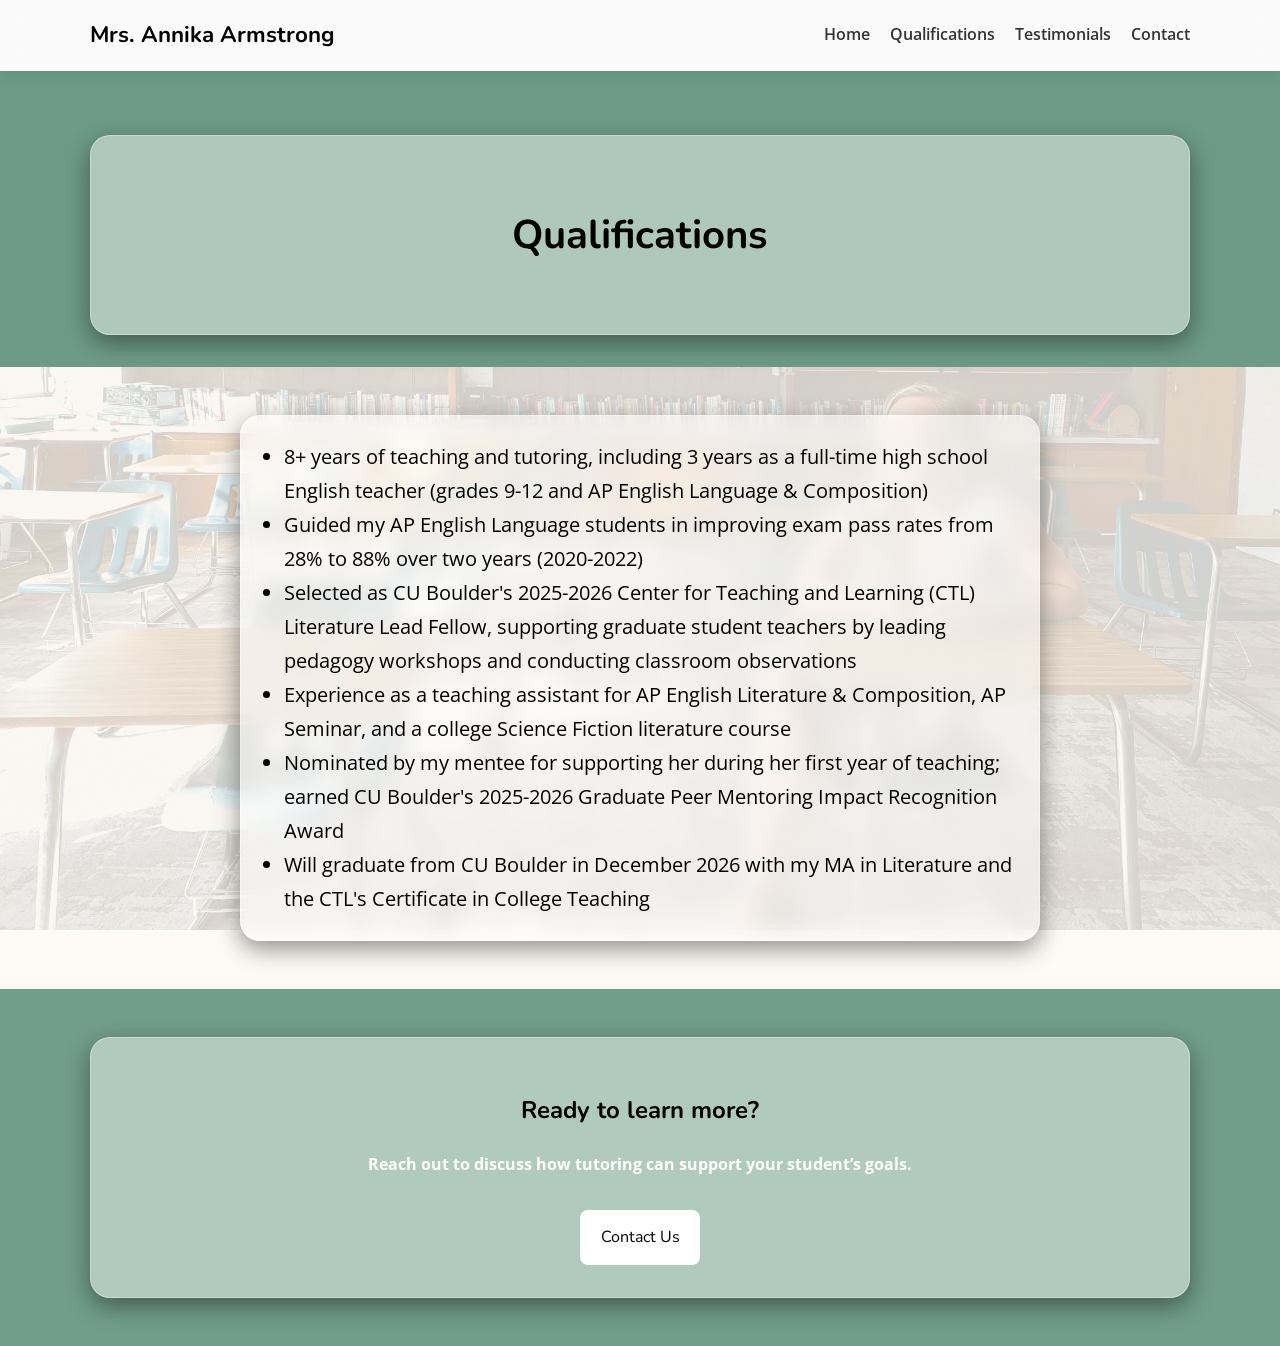
<file: qualifications.html>
<!DOCTYPE html>
<html lang="en">
<head>
  <meta charset="UTF-8" />
  <meta name="viewport" content="width=device-width, initial-scale=1.0" />
  <title>Qualifications | Tutoring from Paradise</title>
  <link rel="preconnect" href="https://fonts.googleapis.com">
  <link rel="preconnect" href="https://fonts.gstatic.com" crossorigin>
  <link href="https://fonts.googleapis.com/css2?family=Nunito:wght@400;600;700&family=Open+Sans:wght@400;600&display=swap" rel="stylesheet">
  <link rel="stylesheet" href="styles.css" />
</head>
<body>
  <header class="site-header">
    <div class="container nav-container">
      <a href="index.html" class="logo">Mrs. Annika Armstrong</a>

      <button class="nav-toggle" id="navToggle" aria-label="Open menu" aria-expanded="false" aria-controls="primaryNav">
        ☰
      </button>

      <nav class="site-nav" id="primaryNav">
        <ul class="nav-links">
          <li><a href="index.html">Home</a></li>
          <li><a href="qualifications.html" aria-current="page">Qualifications</a></li>
          <li><a href="testimonials.html">Testimonials</a></li>
          <li><a href="index.html#contact">Contact</a></li>
        </ul>
      </nav>
    </div>
  </header>

  <main class="quali-main">
    <section class="page-hero qualifications-hero">
      <div class="container frosted-panel">
        <h1 class="quali-title">Qualifications</h1>
      </div>
    </section>

    <section class="page-section qualifications-section">
      <div class="container qualifications-grid">
        <article class="qual-card frosted-card qualifications-single">
          <ul>
            <li>8+ years of teaching and tutoring, including 3 years as a full-time 
              high school English teacher (grades 9-12 and AP English Language & Composition)</li>
            <li>Guided my AP English Language students in improving exam pass rates from 28% 
              to 88% over two years (2020-2022)</li>
            <li>Selected as CU Boulder's 2025-2026 Center for Teaching and Learning (CTL) Literature Lead Fellow, 
              supporting graduate student teachers by leading pedagogy workshops and conducting classroom observations</li>
            <li>Experience as a teaching assistant for AP English Literature & Composition, AP Seminar, and a college 
              Science Fiction literature course</li>
            <li>Nominated by my mentee for supporting her during her first year of teaching; earned CU Boulder's 2025-2026 
                Graduate Peer Mentoring Impact Recognition Award</li>
            <li>Will graduate from CU Boulder in December 2026 with my MA in Literature and the CTL's Certificate in College Teaching</li> 
          </ul>
        </article>
      </div>
    </section>

    <section class="page-section alt">
      <div class="container frosted-panel center-text">
        <h2>Ready to learn more?</h2>
        <p><strong>Reach out to discuss how tutoring can support your student’s goals.</strong></p>
        <a class="btn" href="index.html#contact">Contact Us</a>
      </div>
    </section>
  </main>

  <script src="script.js"></script>
</body>
</html>
</file>
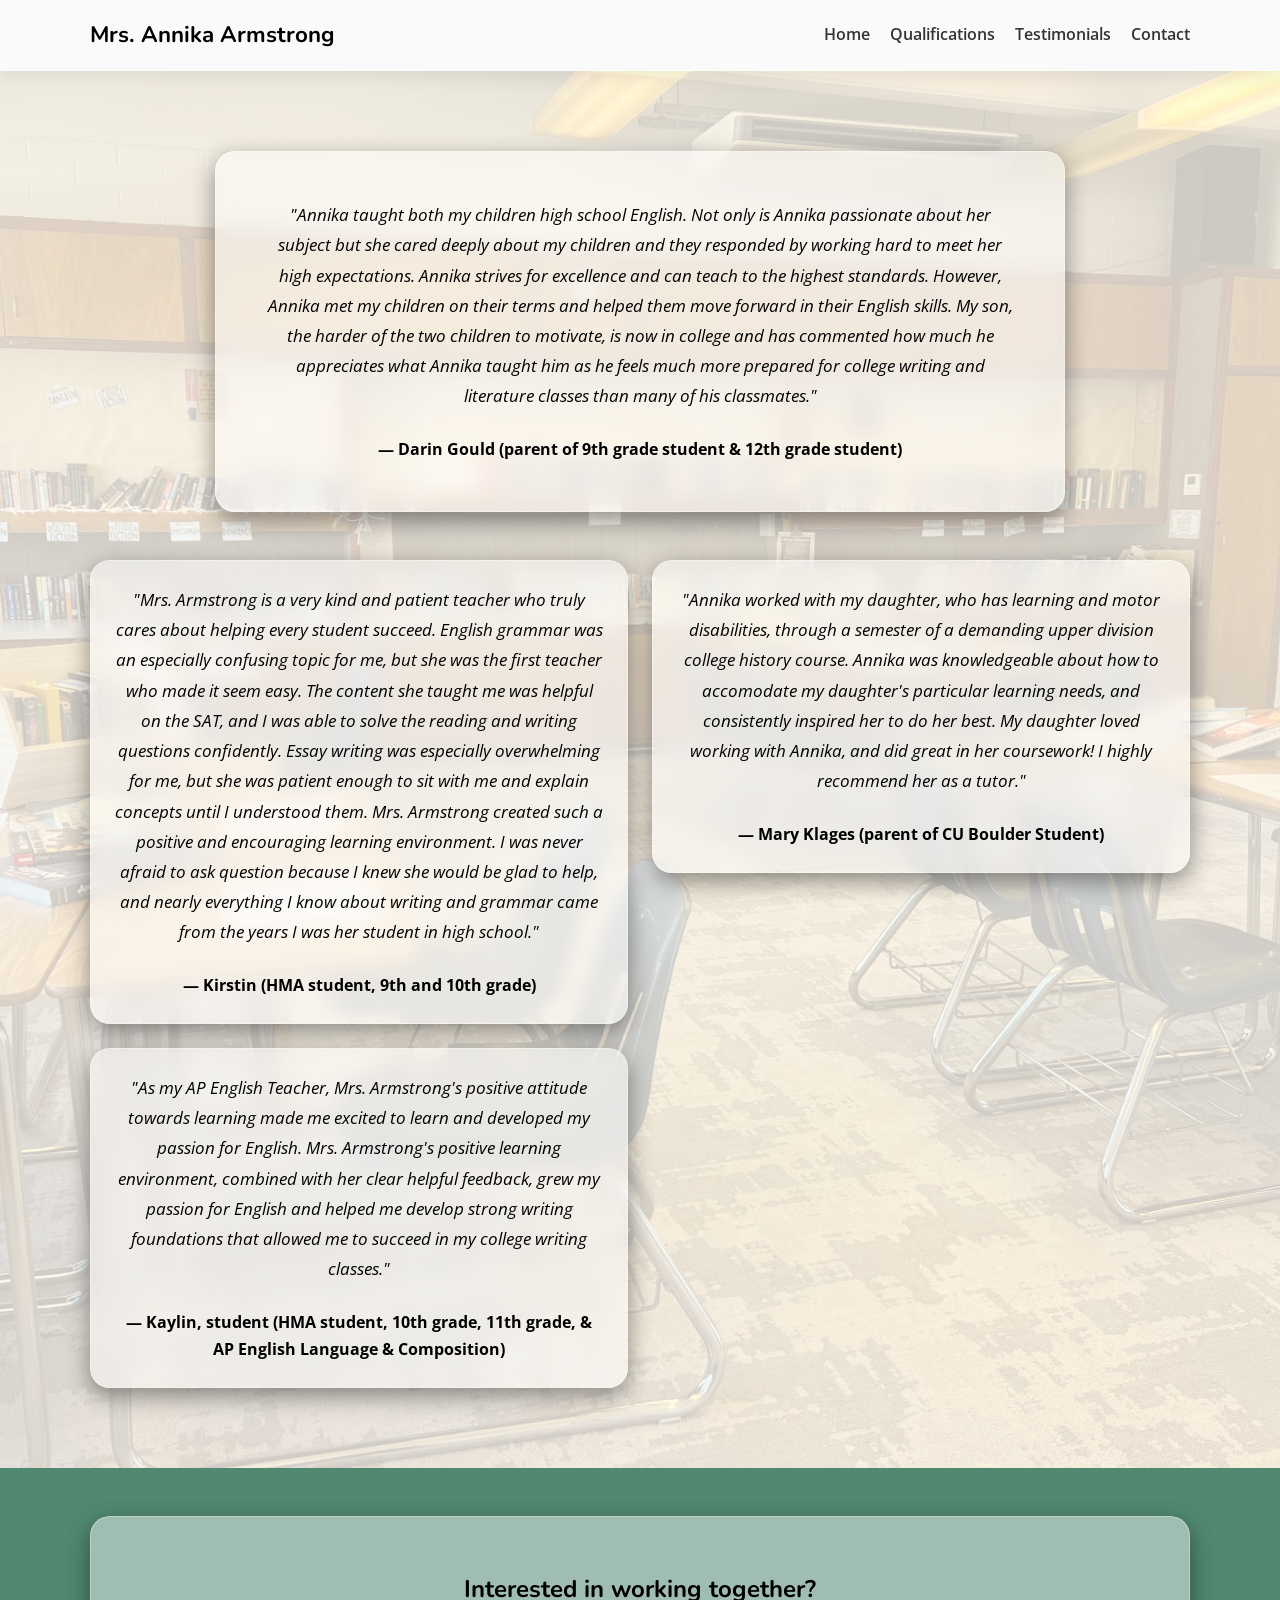
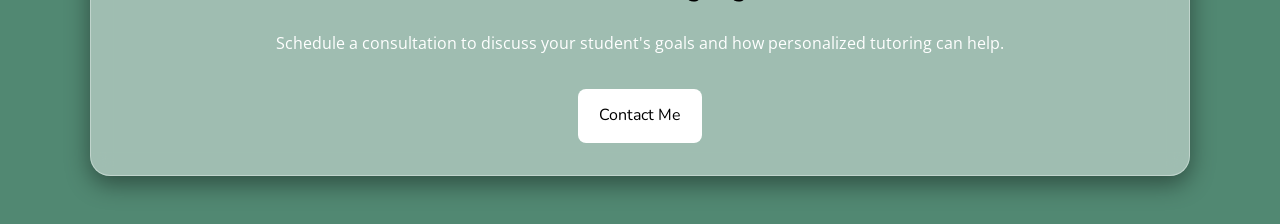
<file: testimonials.html>
<!DOCTYPE html>
<html lang="en">
<head>
  <meta charset="UTF-8" />
  <meta name="viewport" content="width=device-width, initial-scale=1.0" />
  <title>Testimonials | Tutoring Services</title>
  <link rel="preconnect" href="https://fonts.googleapis.com">
  <link rel="preconnect" href="https://fonts.gstatic.com" crossorigin>
  <link href="https://fonts.googleapis.com/css2?family=Nunito:wght@400;600;700&family=Open+Sans:wght@400;600&display=swap" rel="stylesheet">
  <link rel="stylesheet" href="styles.css" />
</head>
<body>
  <header class="site-header">
    <div class="container nav-container">
      <a href="index.html" class="logo">Mrs. Annika Armstrong</a>

      <button class="nav-toggle" id="navToggle" aria-label="Open menu" aria-expanded="false" aria-controls="primaryNav">
        ☰
      </button>

      <nav class="site-nav" id="primaryNav">
        <ul class="nav-links">
          <li><a href="index.html">Home</a></li>
          <li><a href="qualifications.html">Qualifications</a></li>
          <li><a href="testimonials.html" aria-current="page">Testimonials</a></li>
          <li><a href="index.html#contact">Contact</a></li>
        </ul>
      </nav>
    </div>
  </header>

  <main class="testimonials-main">

    <section class="testimonials-section">
      <div class="container">

        <!-- Featured Testimonial -->
        <article class="testimonial-feature frosted-card">
          <p class="testimonial-quote">
            "Annika taught both my children high school English. Not only is Annika passionate 
            about her subject but she cared deeply about my children and they responded by 
            working hard to meet her high expectations. Annika strives for excellence and can teach 
            to the highest standards. However, Annika met my children on their terms and helped them 
            move forward in their English skills. My son, the harder of the two children to motivate, 
            is now in college and has commented how much he appreciates what Annika taught him as he 
            feels much more prepared for college writing and literature classes than many of his classmates."
          </p>

          <p class="testimonial-name">
            — Darin Gould (parent of 9th grade student & 12th grade student)
          </p>
        </article>

         <!-- Additional Testimonials -->
        <div class="testimonials-grid">

          <article class="testimonial-card frosted-card">
            <p class="testimonial-quote">
              "Mrs. Armstrong is a very kind and patient teacher who truly cares about helping every student succeed. English 
              grammar was an especially confusing topic for me, but she was the first teacher who made it seem easy. The content 
              she taught me was helpful on the SAT, and I was able to solve the reading and writing questions confidently. Essay writing 
              was especially overwhelming for me, but she was patient enough to sit with me and explain concepts until I understood them. 
              Mrs. Armstrong created such a positive and encouraging learning environment. I was never afraid to ask question because I knew 
              she would be glad to help, and nearly everything I know about writing and grammar came from the years I was her student in high school."
            </p>
            <p class="testimonial-name">— Kirstin (HMA student, 9th and 10th grade)</p>
          </article>

          <article class="testimonial-card frosted-card">
            <p class="testimonial-quote">
              "Annika worked with my daughter, who has learning and motor disabilities, through a semester of
              a demanding upper division college history course. Annika was knowledgeable about how to accomodate my 
              daughter's particular learning needs, and consistently inspired her to do her best. My daughter loved working
              with Annika, and did great in her coursework! I highly recommend her as a tutor."
            </p>
            <p class="testimonial-name">— Mary Klages (parent of CU Boulder Student)</p>
          </article>

          <article class="testimonial-card frosted-card">
            <p class="testimonial-quote">
              "As my AP English Teacher, Mrs. Armstrong's positive attitude towards learning made me excited to learn and developed my passion for English.
              Mrs. Armstrong's positive learning environment, combined with her clear helpful feedback, grew my passion for English and helped me develop
              strong writing foundations that allowed me to succeed in my college writing classes."
            </p>
            <p class="testimonial-name">— Kaylin, student (HMA student, 10th grade, 11th grade, & AP English Language & Composition)</p>
          </article>

        </div>

      </div>
    </section>

    <section class="page-section alt">
      <div class="container frosted-panel center-text">
        <h2>Interested in working together?</h2>
        <p>
          Schedule a consultation to discuss your student's goals and how
          personalized tutoring can help.
        </p>
        <a class="btn" href="index.html#contact">Contact Me</a>
      </div>
    </section>
  </main>

  <script src="script.js"></script>
</body>
</html>
</file>
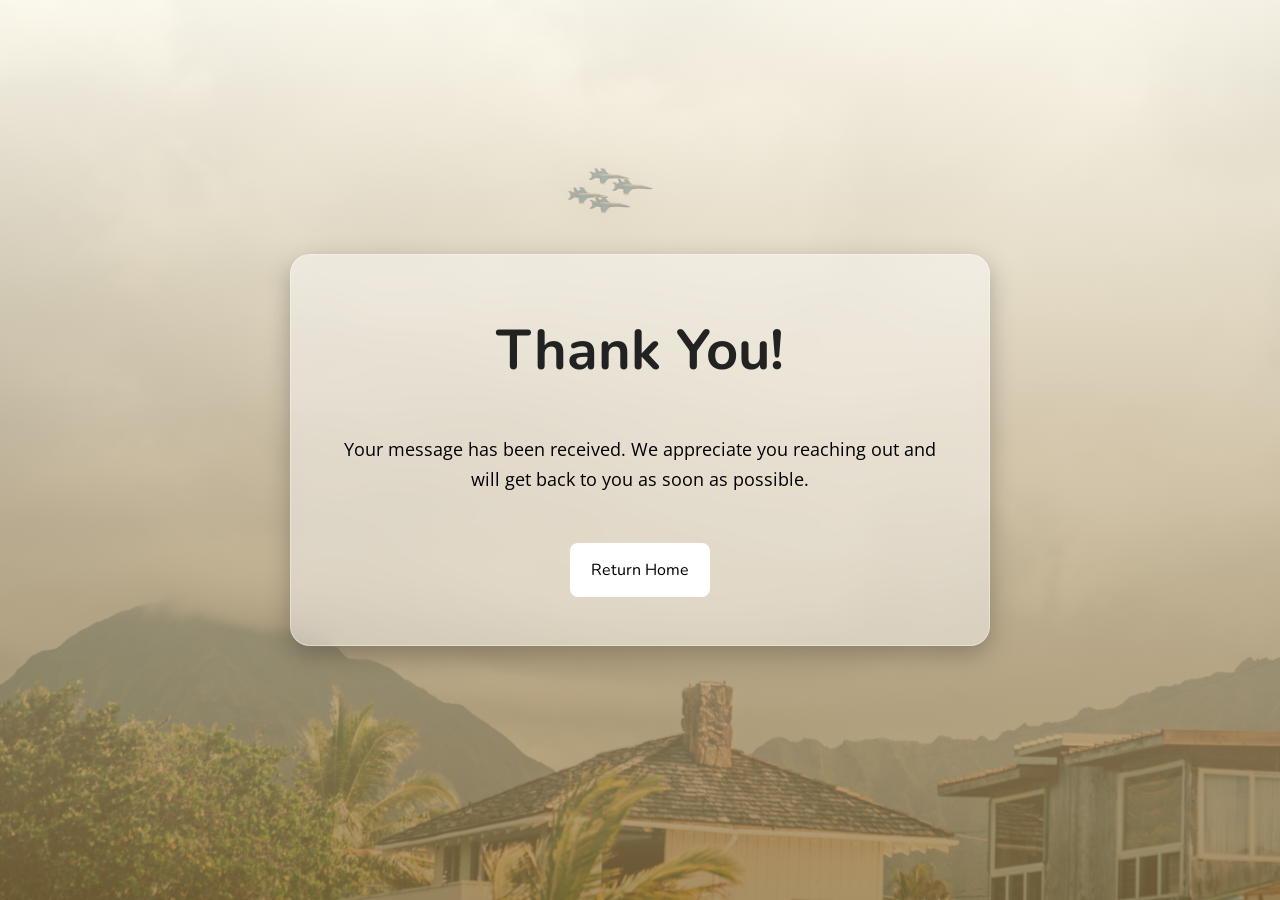
<file: thank-you.html>
<!DOCTYPE html>
<html lang="en">
<head>
  <meta charset="UTF-8">
  <meta name="viewport" content="width=device-width, initial-scale=1.0">
  <title>Thank You | Tutoring from Paradise</title>

  <link rel="preconnect" href="https://fonts.googleapis.com">
  <link rel="preconnect" href="https://fonts.gstatic.com" crossorigin>
  <link href="https://fonts.googleapis.com/css2?family=Nunito:wght@400;600;700&family=Open+Sans:wght@400;600&display=swap" rel="stylesheet">

  <link rel="stylesheet" href="styles.css">
</head>
<body>

  <main class="thank-you-page">
    <div class="container">

      <div class="thank-you-card">
        <h1>Thank You!</h1>

        <p>
          Your message has been received. We appreciate you reaching out and
          will get back to you as soon as possible.
        </p>

        <a href="index.html" class="btn">Return Home</a>
      </div>

    </div>
  </main>

</body>
</html>
</file>
<file: styles.css>
* {
  box-sizing: border-box;
}

html {
  scroll-behavior: smooth;
}

body {
  margin: 0;
  font-family: 'Open Sans', sans-serif;
  line-height: 1.7;
  color: #222;
  background: #f8f8f8;
}

h1, h2, h3, .logo, .btn {
  font-family: 'Nunito', sans-serif;
}

a {
  text-decoration: none;
  color: inherit;
}

.container {
  width: min(1100px, 92%);
  margin: 0 auto;
}

.site-header {
  background: rgba(255, 255, 255, 0.28);
  backdrop-filter: blur(10px);
  -webkit-backdrop-filter: blur(10px);
  border-bottom: 1px solid rgba(255, 255, 255, 0.25);
  box-shadow: 0 2px 10px rgba(0, 0, 0, 0.08);
  position: sticky;
  top: 0;
  z-index: 1000;
}

.nav-container {
  display: flex;
  align-items: center;
  justify-content: space-between;
  padding: 1rem 0;
}

.logo {
  font-size: 1.4rem;
  font-weight: bold;
  color: #000000;
}

.nav-toggle {
  display: none;
  font-size: 1.5rem;
  background: none;
  border: 0;
  cursor: pointer;
}

.site-nav {
  display: block;
}

.site-header {
  background: rgba(255, 255, 255, 0.25);
  backdrop-filter: blur(12px);
  -webkit-backdrop-filter: blur(12px);
  border-bottom: 1px solid rgba(255, 255, 255, 0.35);
  box-shadow: 0 4px 18px rgba(0, 0, 0, 0.08);
}

.nav-links {
  display: flex;
  gap: 1.25rem;
  list-style: none;
  margin: 0;
  padding: 0;
}

.nav-links a {
  color: #333;
  font-weight: 600;
}

.hero {
  position: relative;
  background:
    linear-gradient(rgba(28, 81, 57, 0.72), rgba(34, 98, 69, 0.72)),
    url('photos/your-photo.jpg') center/cover no-repeat;
  padding: 4rem 0;
}

.hero-content {
  display: flex;
  gap: 2rem;
  align-items: center;
  width: min(1200px, 95%);
  margin: 0 auto;
  background: rgba(255, 255, 255, 0.28);
  backdrop-filter: blur(8px);
  -webkit-backdrop-filter: blur(8px);
  border-radius: 20px;
  padding: 2rem;
}

.hero-text,
.hero-image {
  flex: 1;
  color: #ffffff;
}

.hero h1 {
  font-size: clamp(2rem, 5vw, 3.5rem);
  margin-top: 0;
}

.hero-photo {
  width: 100%;
  max-width: 100%;
  display: block;
  border-radius: 16px;
  object-fit: cover;
}

.btn {
  display: inline-block;
  background:#ffffff;
  color: rgb(0, 0, 0);
  padding: 0.85rem 1.3rem;
  border-radius: 8px;
  border: none;
  cursor: pointer;
  margin-top: 1rem;
}

.quali-btn {
  display: inline-block;
  background:#41715d;
  color: rgb(255, 255, 255);
  padding: 0.85rem 1.3rem;
  border-radius: 8px;
  border: none;
  cursor: pointer;
  margin-top: 1rem;
}

.btn:hover {
  background-color: #e4d777;
  color: white;
}

.testimonials-callout {
  max-width: 700px;
  margin: 2rem auto 0;
  padding: 2rem;
  text-align: center;
  background: #ffffff;
  border: 1px solid #e5e5e5;
  border-radius: 16px;
  box-shadow: 0 6px 18px rgba(0, 0, 0, 0.08);
}

.testimonials-callout h3 {
  margin-top: 0;
  margin-bottom: 0.75rem;
}

.testimonials-callout p {
  margin-bottom: 1.25rem;
}

.testimonials-callout .btn {
  display: inline-block;
  color: #ffffff;
  background-color: #41715d;
}

.image-placeholder {
  min-height: 280px;
  background: #f6f7f8;
  display: flex;
  align-items: center;
  justify-content: center;
  border-radius: 16px;
  color: #3d4f68;
  font-weight: 600;
}

.content-section1 {
  position: relative;
  padding: 4rem 0;
  background:
    linear-gradient(rgba(255, 251, 244, 0.77), rgba(255, 252, 245, 0.668)),
    url('photos/classroom_2.jpeg') center/cover no-repeat;
}

.about-container,
.feature-container {
  background: rgba(255, 255, 255, 0.957);
  backdrop-filter: blur(10x);
  -webkit-backdrop-filter: blur(10px);
  border: 1px solid rgba(255, 255, 255, 0.946);
  border-radius: 20px;
  padding: 2rem;
  box-shadow: 0 8px 24px rgba(0, 0, 0, 0.08);
}

.about-text {
  color: #000000;
}

.content-section.alt {
  background: linear-gradient(rgba(28, 81, 57, 0.72), rgba(34, 98, 69, 0.72));
}

.content-section.alt h2, p, label {
  color: #ffffff;
}

.split {
  display: flex;
  gap: 2rem;
  align-items: flex-start;
}

.split > div,
.contact-form {
  flex: 1;
}

/* .split1 {
  display: flex;
  gap: 2rem;
  align-items: center;
  width: min(1200px, 95%);
  margin: 0 auto;
  background: rgba(255, 255, 255, 0.28);
  backdrop-filter: blur(8px);
  -webkit-backdrop-filter: blur(8px);
  border-radius: 20px;
  padding: 2rem;
} */

.split1 > div,
.contact-form {
  flex: 1;
}

.services-text {
  text-align: center;
  font-size: 40px;
}

.card-grid {
  display: flex;
  gap: 1.25rem;
  flex-wrap: nowrap;
  margin-top: 1.25rem;
}

.card {
  background: white;
  padding: 1.25rem;
  border-radius: 12px;
  box-shadow: 0 4px 14px rgba(0, 0, 0, 0.06);
  flex: 1 1 0;
  min-width: 0;
  text-align: center;
}

.feature-list {
  padding-left: 1rem;
}

.feature-container {
  padding-left: 4rem
}

.content-section2 {
  position: relative;
  padding: 4rem 0;
  background:
    linear-gradient(rgba(255, 251, 244, 0.77), rgba(255, 252, 245, 0.668)),
    url('photos/books.jpeg') center/cover fixed no-repeat;
}

.container-section1,
.content-section.alt,
.content-section2 {
  position: relative;
  display: block;
  width: 100%;
  clear: both;
  padding: 4rem 0;
  margin: 0;
}

/* Testimonials ------------------------------------------------------------------------------- */

/* .testimonials-hero {
  background:
    linear-gradient(
      rgba(255, 248, 240, 0.75),
      rgba(255, 248, 240, 0.55)
    ),
    url('photos/books.jpeg') center/cover no-repeat;
} */

/* Testimonials page title panel */

.testimonials-main {
  background-color: #36755bd6;
  min-height: calc(100vh - 80px);
}

.testimonials-section {
  padding: 5rem 0;
  background:
    linear-gradient(
      rgba(255, 251, 244, 0.80),
      rgba(255, 251, 244, 0.80)
    ),
    url('photos/classroom_2.jpeg') center/cover no-repeat;
}

.testimonial-feature {
  max-width: 850px;
  margin: 0 auto;
  padding: 3rem;
  text-align: center;
}

.testimonial-quote {
  color: #000000;
  font-size: clamp(1.2rem, 2vw, 1.6rem);
  line-height: 1.9;
  font-style: italic;
  margin-bottom: 1.5rem;
}

.testimonial-name {
  color: #000000;
  font-size: 1rem;
  font-weight: 700;
}

/* .testimonials-title-panel {
  background: rgba(255, 255, 255, 0.38);
  backdrop-filter: blur(14px);
  -webkit-backdrop-filter: blur(14px);
  border: 1px solid rgba(255, 255, 255, 0.35);
  border-radius: 20px;
  box-shadow: 0 8px 24px rgba(0, 0, 0, 0.08);
  padding: 2rem;
} */

/* Testimonials grid */
.testimonials-grid {
  display: grid;
  /* grid-template-columns: repeat(auto-fit, minmax(300px, 1fr)); */
  grid-template-columns: repeat(2, 1fr);
  gap: 1.5rem;
  margin-top: 3rem;
  align-items: start;
}

.testimonial-card {
  background: rgba(255, 255, 255, 0.30);
  backdrop-filter: blur(10px);
  -webkit-backdrop-filter: blur(10px);
  border: 1px solid rgba(255, 255, 255, 0.35);
  border-radius: 20px;
  box-shadow: 0 8px 24px rgba(0, 0, 0, 0.08);
  padding: 1.5rem;
  text-align: center;
}

.testimonial-quote {
  font-size: 1.05rem;
  line-height: 1.8;
  margin-top: 0;
  font-style: italic;
}

.testimonial-name {
  margin-top: 1rem;
  margin-bottom: 0;
  font-weight: 700;
}

@media (max-width: 900px) {
  .testimonials-grid {
    grid-template-columns: 1fr;
  }
}
/* contact ----------------------------------------------------------------- */

.contact-form {
  align-self: flex-start;
  display: flex;
  flex-direction: column;
  gap: 0.75rem;
}

.contact-form input,
.contact-form textarea {
  width: 100%;
  padding: 0.85rem;
  border: 1px solid #78cca8;
  border-radius: 8px;
  font: inherit;
}

.contact-details p {
  display: flex;
  align-items: center;
  gap: 12px;
  margin: 0.8rem 0;
  font-size: 1.05rem;
}

.contact-details i {
  width: 20px;
  text-align: center;
  color: #e4d777;
  font-size: 1.1rem;
}

.card p {
  margin-top: 0;
}

/* Quali ---------------------------------------------------------- */

.quali-main {
  color: #000000;
}

.page-hero {
  padding: 4rem 0 2rem;
  background-color: #508871d3
}

.page-section {
  padding: 3rem 0;
}

.page-section.alt {
  color: #000000;
  background-color: #508871cd;
}

.quali-title {
  font-size: 40px;
}

.qualifications-section {
  padding: 3rem 0;
  background:
    linear-gradient(
      rgba(255, 251, 244, 0.80),
      rgba(255, 251, 244, 0.80)
    ),
    url('photos/annika_classroom.JPG') center/cover fixed no-repeat;
}

.frosted-panel,
.frosted-card {
  background: rgba(255, 255, 255, 0.45);
  backdrop-filter: blur(10px);
  -webkit-backdrop-filter: blur(10px);
  border: 1px solid rgba(255, 255, 255, 0.35);
  border-radius: 20px;
  box-shadow: 0 8px 24px rgba(0, 0, 0, 0.43);
}

.frosted-panel {
  padding: 2rem;
  text-align: center;
}

.center-text {
  text-align: center;
}

.qualifications-grid {
  display: block;
  grid-template-columns: repeat(2, minmax(0, 1fr));
  gap: 1.5rem;
}

.qualifications-single {
  max-width: 800px;
  margin: 0 auto;
}

.qual-card {
  padding: 1.5rem;
  font-size: clamp(16px, 2vw, 20px);
}

.qual-card h2 {
  margin-top: 0;
}

.qual-card ul {
  margin: 0;
  padding-left: 1.2rem;
  line-height: 1.7;
}

@media (max-width: 768px) {
  .qualifications-grid {
    grid-template-columns: 1fr;
  }

  .frosted-panel,
  .qual-card {
    border-radius: 16px;
  }
}

/* Home Mobile ------------------------------------------------------- */

@media (max-width: 768px) {
  .nav-toggle {
    display: block;
  }

  .testimonials-grid {
    grid-template-columns: 1fr;
  }

  .site-nav {
    display: none;
    width: 100%;
    margin-top: 1rem;
  }

  .site-nav.open {
    display: block;
  }

  .nav-container {
    flex-wrap: wrap;
  }

  .nav-links {
    flex-direction: column;
    gap: 0.75rem;
    padding: 0.75rem 0;
  }

  .hero-content,
  .split {
    flex-direction: column;
  }

  .hero-text,
  .hero-image,
  .split > div,
  .contact-form {
    width: 100%;
    min-width: 0;
  }

  .hero-image {
    align-self: stretch;
  }

  .image-placeholder {
    aspect-ratio: 4 / 3;
    min-height: 220px;
  }

  .about-container,
  .feature-container {
    padding: 1.25rem;
    border-radius: 16px;
  }

  .contact-form {
    width: 100%;
  }

  .contact-form input,
  .contact-form textarea {
    width: 100%;
  }

  .card-grid {
    flex-direction: column;
  }

  #contact .split1 {
    flex-direction: column;
  }

  #contact .contact-info {
    order: 1;
  }

  #contact .contact-form {
    order: 2;
  }

  #contact .contact-photo {
    order: 3;
    margin-top: 1.5rem;
  }
}

/* Contact Section */

#contact .split1 {
  display: flex;
  gap: 3rem;
  align-items: flex-start;
}

#contact .contact-info,
#contact .contact-form {
  flex: 1;
}

#contact .contact-photo {
  margin-top: 1.5rem;
  width: 100%;
  max-width: 250px;
}

#contact .contact-photo img {
  width: 100%;
  height: auto;
  display: block;
  border-radius: 16px;
}


.thank-you-page {
  min-height: 100vh;
  display: flex;
  align-items: center;

  background:
    linear-gradient(
      rgba(255, 251, 235, 0.72),
      rgba(145, 116, 62, 0.72)
    ),
    url('photos/thank-you-pic.JPG') center/cover no-repeat;
}

.thank-you-card {
  max-width: 700px;
  margin: 0 auto;
  text-align: center;

  background: rgba(255, 255, 255, 0.45);
  backdrop-filter: blur(10px);
  -webkit-backdrop-filter: blur(10px);

  border: 1px solid rgba(255, 255, 255, 0.35);
  border-radius: 20px;

  box-shadow: 0 8px 24px rgba(0, 0, 0, 0.25);

  padding: 3rem;
}

.thank-you-card h1 {
  margin-top: 0;
  font-size: clamp(2rem, 5vw, 3.5rem);
}

.thank-you-card p {
  color: #000;
  font-size: 1.1rem;
  margin-bottom: 2rem;
}
</file>
